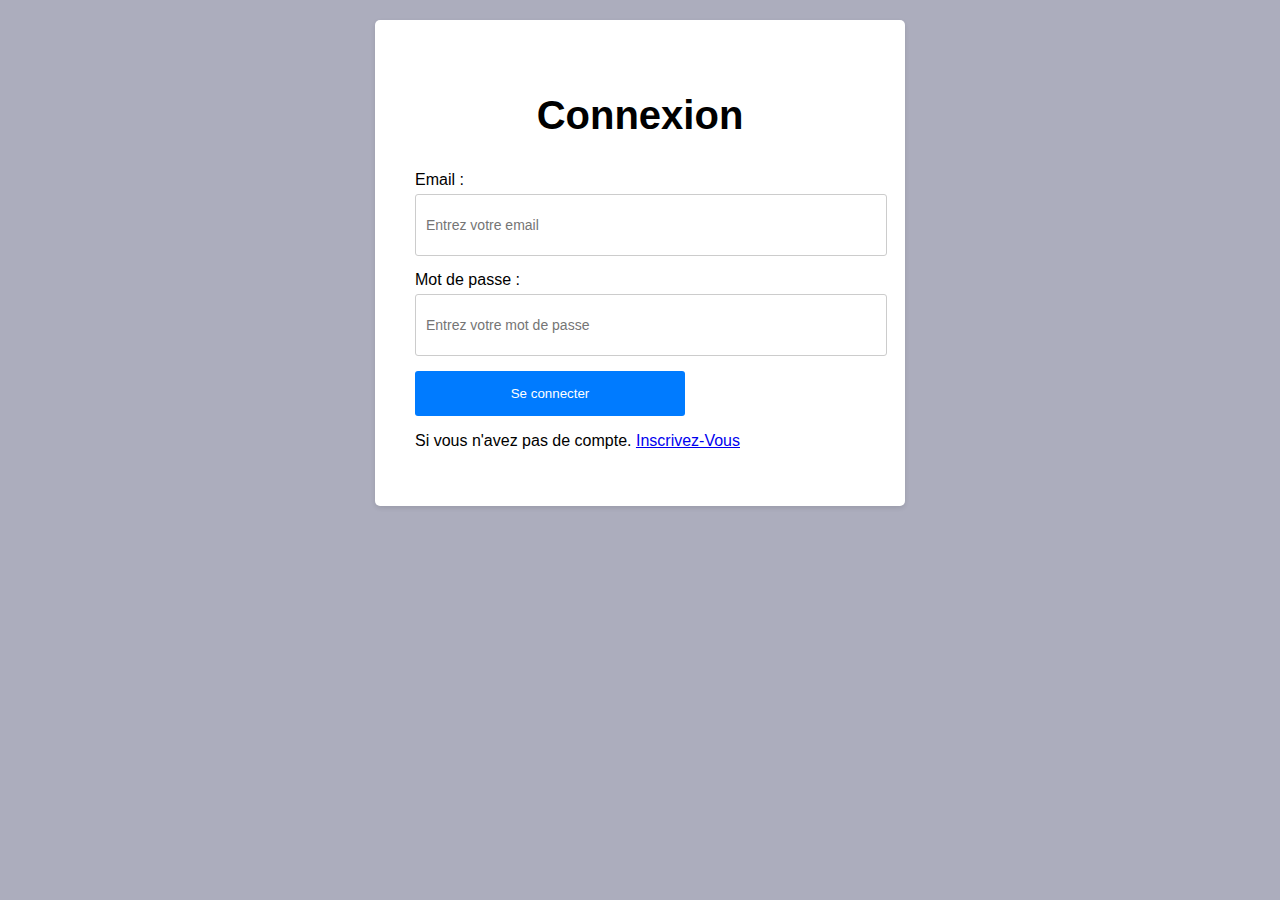
<file: connexion.html>
<!DOCTYPE html>
<html lang="en">
<head>
    <meta charset="UTF-8">
    <meta name="viewport" content="width=device-width, initial-scale=1.0">
    <link rel="stylesheet" href="style.css">
    <title>Document</title>
</head>
<body>
    <div class="container">
          <h2>Connexion</h2>
          <form action="#" method="post">
            <div class="form-group">
              <label for="email">Email :</label>
              <input type="email" id="email" name="email" placeholder="Entrez votre email" required>
            </div>
            <div class="form-group">
              <label for="password">Mot de passe :</label>
              <input type="password" id="password" name="password" placeholder="Entrez votre mot de passe " required>
            </div>
            <button type="submit">Se connecter</button>
          </form>
          <p>Si vous n'avez pas de compte. <a href="inscription.html">Inscrivez-Vous</a></p>
    </div>
</body>
</html>
</file>
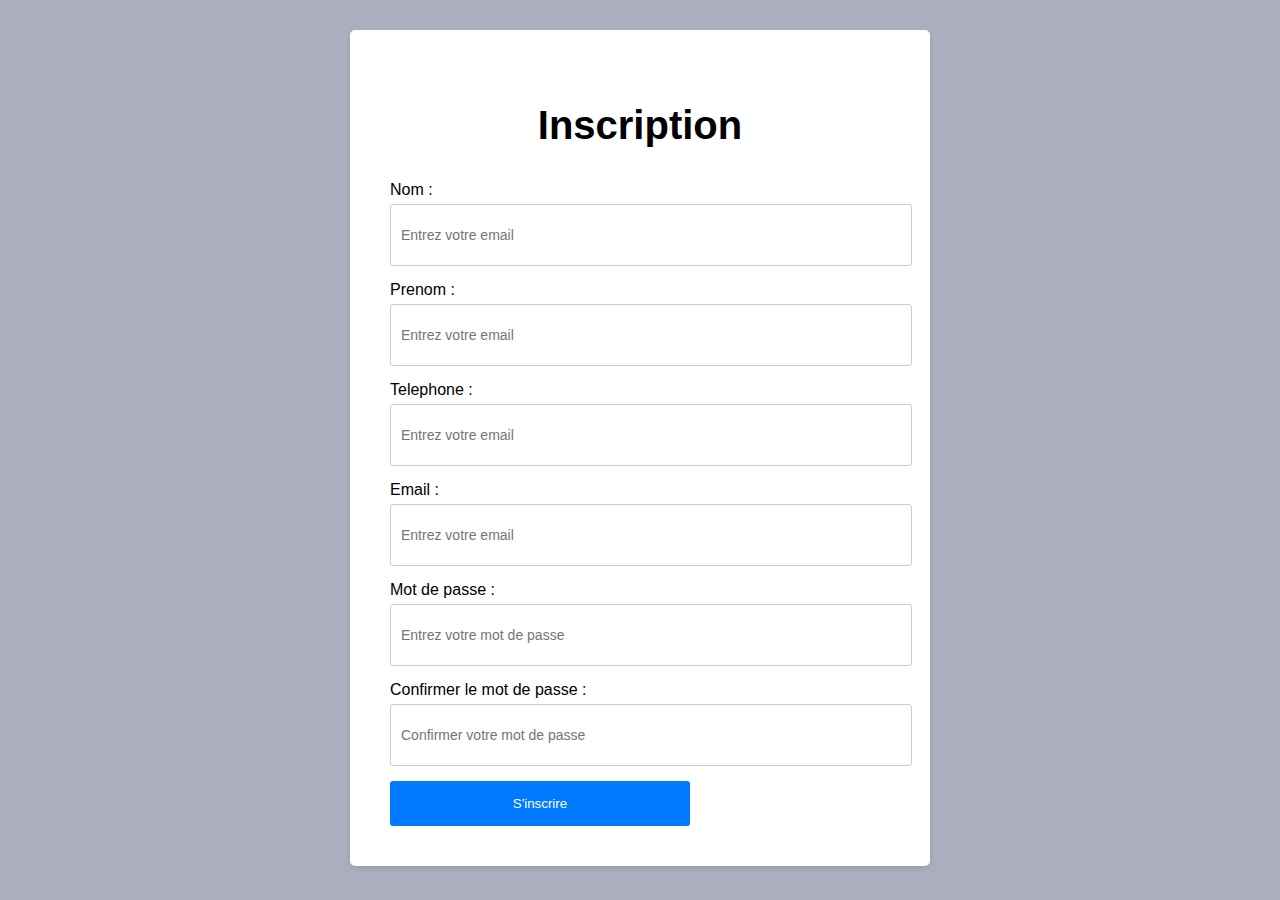
<file: inscription.html>
<!DOCTYPE html>
<html lang="en">
<head>
    <meta charset="UTF-8">
    <meta name="viewport" content="width=device-width, initial-scale=1.0">
    <link rel="stylesheet" href="style.css">
    <title>Inscription</title>
</head>
<body>
    <div class="conteneur">
        <h2>Inscription</h2>
        <form action="#" method="post">
          <div class="form-group">
            <label for="nom">Nom :</label>
            <input type="text" id="nom" name="nom" placeholder="Entrez votre email" required>
          </div>
          <div class="form-group">
            <label for="prenom">Prenom :</label>
            <input type="text" id="prenom" name="prenom" placeholder="Entrez votre email" required>
          </div>
          <div class="form-group">
            <label for="telephone">Telephone :</label>
            <input type="text" id="telephone" name="telephone" placeholder="Entrez votre email" required>
          </div>
          <div class="form-group">
            <label for="email">Email :</label>
            <input type="email" id="email" name="email" placeholder="Entrez votre email" required>
          </div>
          <div class="form-group">
            <label for="password">Mot de passe :</label>
            <input type="password" id="password" name="password" placeholder="Entrez votre mot de passe " required>
          </div>
          <div class="form-group">
            <label for="password">Confirmer le mot de passe :</label>
            <input type="password" id="password" name="password" placeholder="Confirmer votre mot de passe " required>
          </div>
          <button type="submit">S'inscrire</button>
        </form>
  </div>
</body>
</html>
</file>
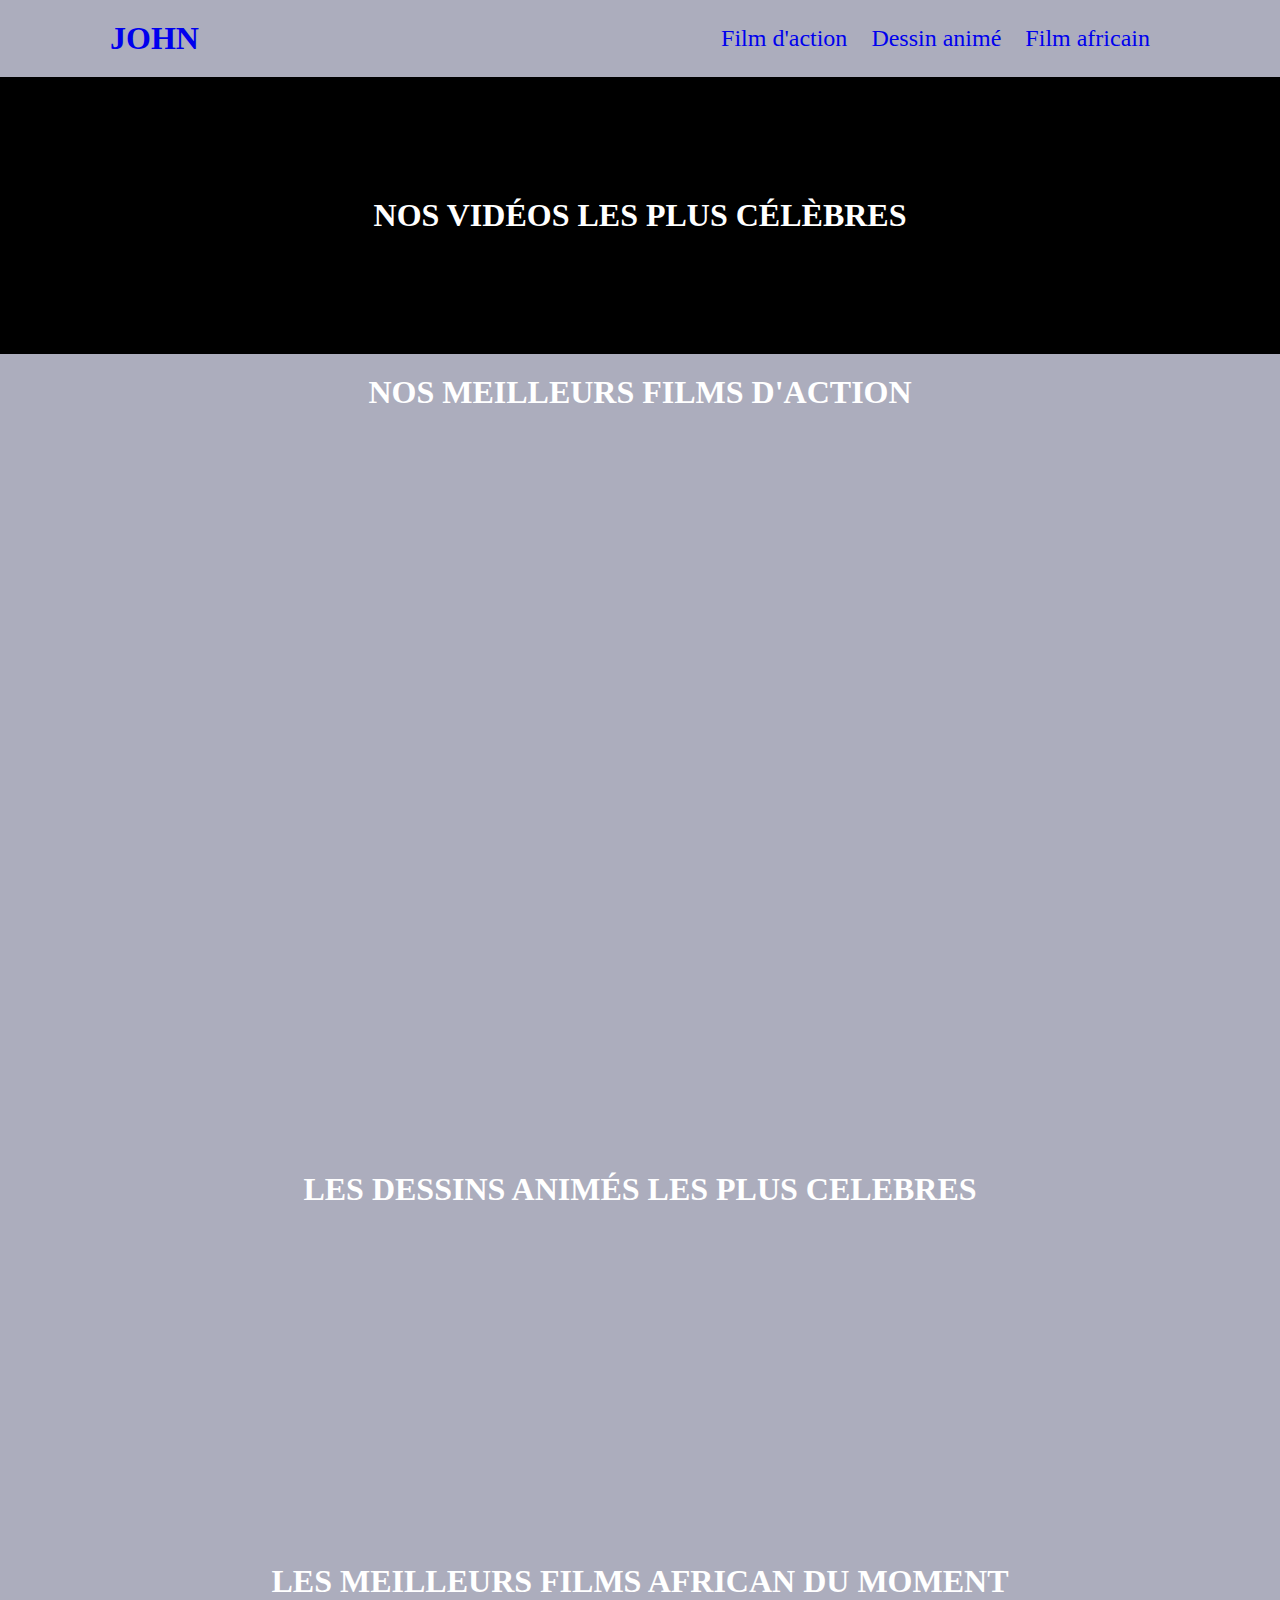
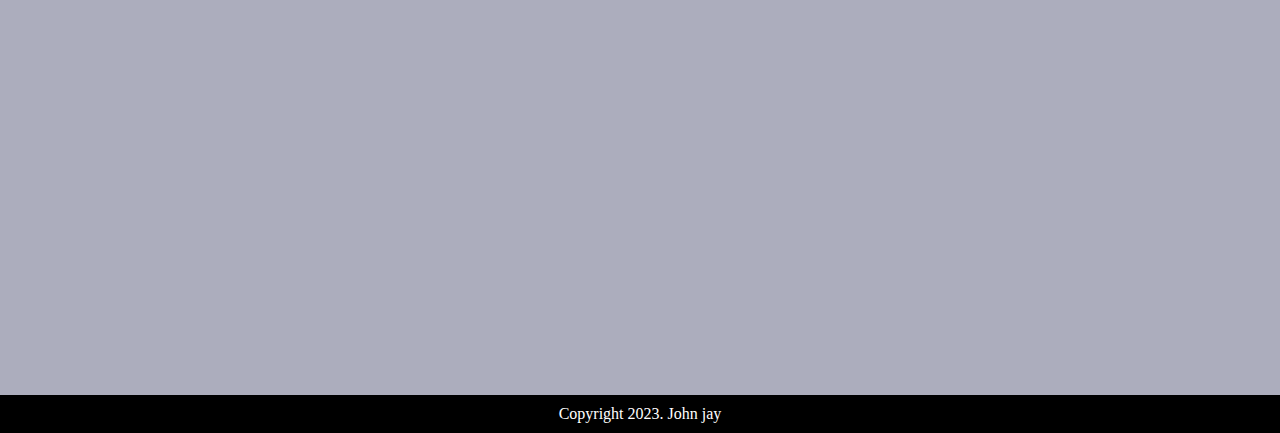
<file: video.html>
<!DOCTYPE html>
<html lang="en">
<head>
    <meta charset="UTF-8">
    <meta name="viewport" content="width=device-width, initial-scale=1.0">
    <link rel="stylesheet" href="assets/css/video.css">
    <title>Document</title>
</head>
<body>
    <header>
        <h1><a href="index.html">JOHN</a></h1>
        <nav>
            <a href="#action">Film d'action</a>
            <a href="#dessinAnim">Dessin animé</a>
            <a href="#africain">Film africain</a>
            
        </nav>
    </header>
    <main>
        <section id="acceuil">
            <h1>Nos vidéos les plus célèbres </h1>  
        </section>
        <div id="videoSection">
            <section id="action">
                <h1>NOS MEILLEURS FILMS D'ACTION</h1>
                <div>
                    <iframe width="420" height="355" src="https://www.youtube.com/embed/Yt7z_Pk2_vM?si=n3tZLlzfdP9BbJVo" title="YouTube video player"
                        frameborder="0" allow="accelerometer;
                        autoplay; clipboard-write; encrypted-media; gyroscope; picture-in-picture; web-share" allowfullscreen>
                    </iframe>
                    <iframe width="420" height="355" src="https://www.youtube.com/embed/HurjfO_TDlQ?si=IAOKDJ-sCzDshdtl" 
                        title="YouTube video player" frameborder="0" allow="accelerometer; autoplay; clipboard-write; 
                        encrypted-media; gyroscope; picture-in-picture; web-share" allowfullscreen>
                    </iframe>
                    <iframe width="420" height="355" src="https://www.youtube.com/embed/XMesGMIorG4?si=zvBCbUc7NrlQyu4E" title="YouTube video player" frameborder="0" allow="accelerometer; 
                        autoplay; clipboard-write; encrypted-media; gyroscope; picture-in-picture; web-share" allowfullscreen>
                    </iframe>
    
                    <iframe width="420" height="355" src="https://www.youtube.com/embed/pl3P6lWRJHY?si=LEDo1DlgjTlwTBQe" title="YouTube video player"
                        frameborder="0" allow="accelerometer;
                        autoplay; clipboard-write; encrypted-media; gyroscope; picture-in-picture; web-share" allowfullscreen>
                    </iframe>

                    <iframe width="420" height="355" src="https://www.youtube.com/embed/B_mglbVwfgc?si=fR7TAvivPaLn1Pvx" title="YouTube video player" frameborder="0" 
                        allow="accelerometer; autoplay; clipboard-write; encrypted-media; gyroscope; picture-in-picture; web-share" allowfullscreen>
                    </iframe>

                    <iframe width="420" height="355" src="https://www.youtube.com/embed/aMVE6qKPq2U?si=xic0EqU-fE89mtXM" title="YouTube video player" frameborder="0" 
                        allow="accelerometer; autoplay; clipboard-write; encrypted-media; gyroscope; picture-in-picture; web-share" allowfullscreen>
                    </iframe>
                    
                </div>
            </section>
            <section id="dessinAnim">
                <h1>LES DESSINS ANIMÉS LES PLUS CELEBRES</h1>
                <div>
                    <iframe width="420" height="315" src="https://www.youtube.com/embed/JV_igrPlYeY?si=rYuyn6E6ZgmKNRTe" title="YouTube video player" frameborder="0" 
                    allow="accelerometer; autoplay; clipboard-write; encrypted-media; gyroscope; picture-in-picture; web-share" allowfullscreen></iframe>
        
                    <iframe width="420" height="315" src="https://www.youtube.com/embed/L9hNpTZS4DI?si=warSdxCgbkCJdsBA" title="YouTube video player" frameborder="0" 
                    allow="accelerometer; autoplay; clipboard-write; encrypted-media; gyroscope; picture-in-picture; web-share" allowfullscreen></iframe>
                    
                    
                    <iframe width="420" height="315" src="https://www.youtube.com/embed/jnzDRZTadAo?si=cVlE-7juoHsdtsun" title="YouTube video player" frameborder="0" 
                    allow="accelerometer; autoplay; clipboard-write; encrypted-media; gyroscope; picture-in-picture; web-share" allowfullscreen>
                    </iframe>
                </div>
               
            </section>
            <section id="africain">
                <h1>LES MEILLEURS FILMS AFRICAN DU MOMENT</h1>
               
                <div>
                    <iframe width="420" height="335" src="https://www.youtube.com/embed/5qCkXGRK7Q0?si=c4x12cCRpVN4wk9t" title="YouTube video player" frameborder="0" allow="accelerometer; 
                        autoplay; clipboard-write; encrypted-media; gyroscope; picture-in-picture; web-share" allowfullscreen>
                    </iframe>
                
                    <iframe width="420" height="335" src="https://www.youtube.com/embed/UgHMLGwcR1g?si=vWDMQ6FfrccZacw9" title="YouTube video player" frameborder="0"
                        allow="accelerometer; autoplay; clipboard-write; encrypted-media; gyroscope; picture-in-picture; web-share" allowfullscreen>
                    </iframe>
    
                    <iframe width="420" height="355" src="https://www.youtube.com/embed/MLEee_hWzFM?si=Hqd0SJElRpxNyge-" title="YouTube video player" frameborder="0" 
                        allow="accelerometer; autoplay; clipboard-write; encrypted-media; gyroscope; picture-in-picture; web-share" allowfullscreen>
                    </iframe>
                </div>
                
            </section>
        </div>
        
    </main>
    
    

   

    <footer>
        <p>Copyright 2023. John jay</p>
    </footer>
</body>
</html>
</file>
<file: style.css>
body {
    font-family: Arial, sans-serif;
    background-color: rgb(172, 173, 189);
    margin: 0;
    padding: 0;
    display: flex;
    justify-content: center;
    align-items: center;
    
    
  }
  .container {
    margin-top: 20px;
    background-color: #fff;
    padding: 40px;
    border-radius: 5px;
    box-shadow: 0 2px 5px rgba(0, 0, 0, 0.1);
    width: 450px;
    margin-bottom: 70px;
  }
  .form-group {
    margin-bottom: 15px;
  }
  label {
    display: block;
    margin-bottom: 5px;
  }
  input[type="email"],
  input[type="password"] {
    width: 100%;
    padding: 10px;
    border: 1px solid #ccc;
    border-radius: 3px;
    height: 45px;
    font-size: 14px;
  }
  button {
    background-color: #007bff;
    color: #fff;
    padding: 10px 20px;
    border: none;
    border-radius: 3px;
    cursor: pointer;
    height: 45px;
    width: 60%;
    display: flex;
    justify-content: center;
    align-items: center;
  }
  button:hover {
    background-color: #0056b3;
  }
  h2{
    text-align: center;
    font-size: 2.5rem;
  }

  /* inscription */
  .conteneur {
    background-color: #fff;
    padding: 40px;
    border-radius: 5px;
    box-shadow: 0 2px 5px rgba(0, 0, 0, 0.1);
    width: 500px;
    margin: 0 auto;
    margin-top: 30px;
    
  }

  input[type="email"],
  input[type="password"],
  input[type="text"] {
    width: 100%;
    padding: 10px;
    border: 1px solid #ccc;
    border-radius: 3px;
    height: 40px;
    font-size: 14px;
  }
</file>
<file: assets/css/video.css>
*{
    margin: 0;
    text-decoration: none;
}
html{
    scroll-behavior: smooth;
}
body{
    background-color: rgb(172, 173, 189);
}
header{
    display: flex;
    flex-direction: row;
    justify-content: space-between;
    align-items: center;
    padding: 20px;
}
header h1{
    margin-left: 90px;
}
nav{
    margin-right: 70px;
    padding-right: 20px;
}
nav a{
    margin-right: 20px;
    font-size: 1.5rem;
}
#acceuil{
    padding: 280px;
    display: flex;
    justify-content: center;
    vertical-align: middle;
    
}

#acceuil{
    padding: 100px;
    display: flex;
    background-color: rgba(0, 0, 0, 1);
    justify-content: center;
    vertical-align: middle;
}
#acceuil h1{
    color: white;
}

section h1{
    text-align: center;
    text-transform: uppercase; 
    margin-bottom: 20px;
    margin-top: 20px;
    color: white;
}
#videoSection section div{
    display: flex;
    flex-direction: row;
    gap: 10px;
    justify-content: center;
    align-items: center;
    flex-wrap: wrap;
}

#videoSection{
    margin-bottom: 20px;
}

footer{
    background-color: rgb(0, 0, 0,1);
    padding: 10px;
    text-align: center;
}
footer p{
    color: white;
}
</file>
